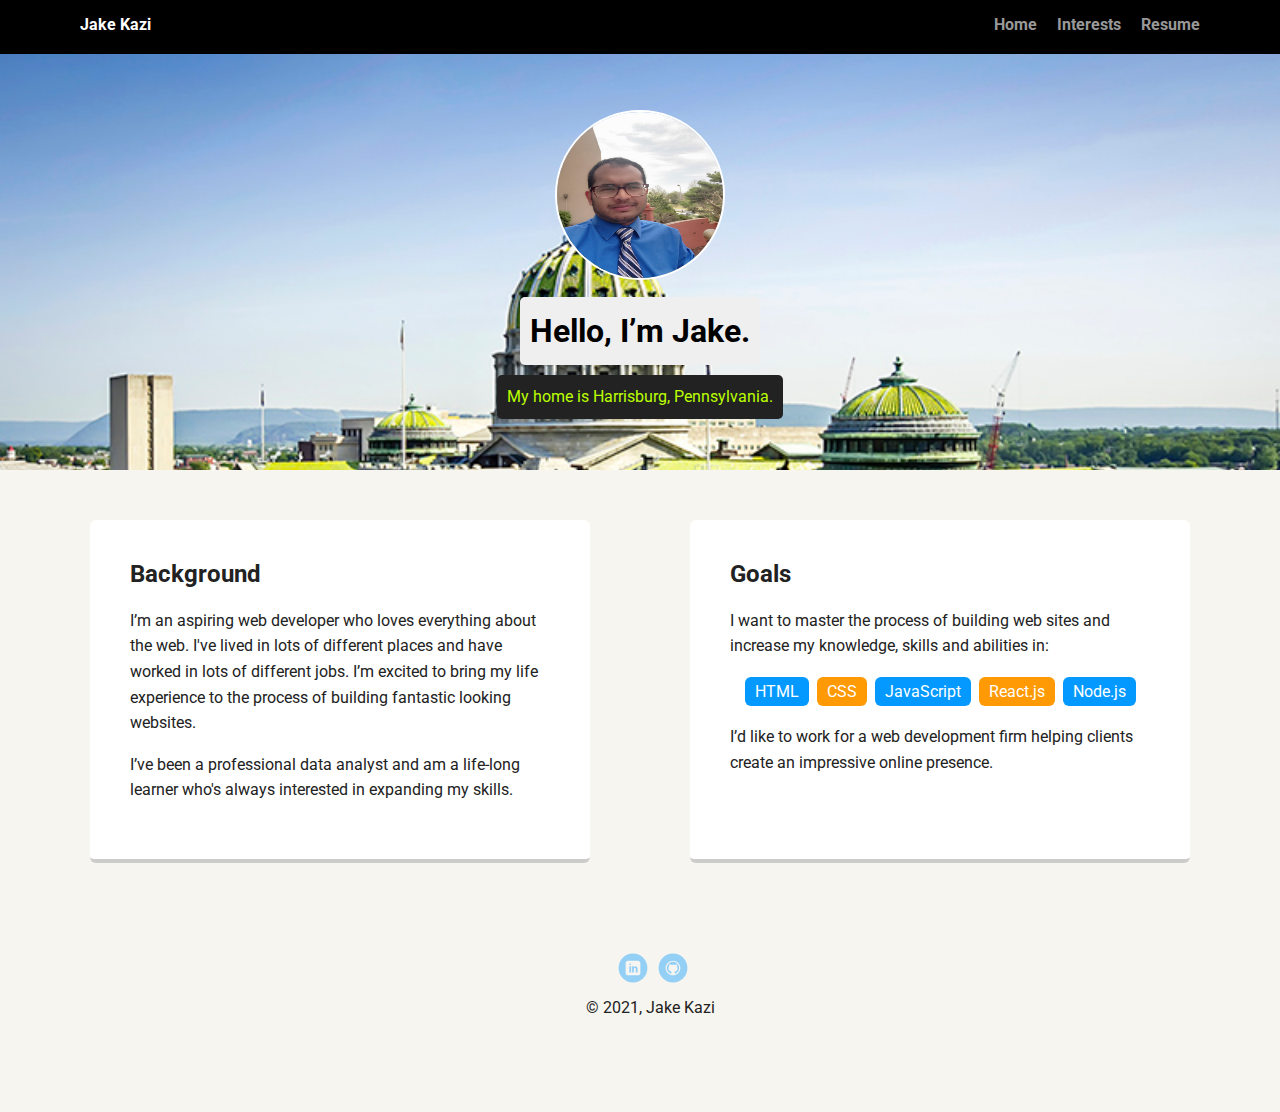
<file: index.html>
<!doctype html>
<html lang="en">

<head>
  <meta charset="utf-8">
  <title>Jake Kazi's Profile</title>
  <meta name="viewport" content="width=device-width, initial-scale=1.0">
  <link rel="stylesheet" href="styles.css">
  <link href="https://fonts.googleapis.com/css?family=Muli%7CRoboto:400,300,500,700,900" rel="stylesheet">
</head>

<body>

  <nav class="main-nav">
    <ul class="nav">
      <li class="name">Jake Kazi</li>
      <li><a href="index.html">Home</a></li>
      <li><a href="interests.html">Interests</a></li>
      <li><a href="https://docs.google.com/document/d/1toXAw3C1OScgGN-D8lEN5QTicpvXLnCRFZpk9UKUxjA/edit?usp=sharing" target="_blank">Resume</a></li>
    </ul>
  </nav>

  <header class="home">
    <img src="images/profile.jpg" alt="Jake Kazi's selfie" class="profile-image">
    <h1 class="tag name">Hello, I’m Jake.</h1>
    <p class="tag location">My home is Harrisburg, Pennsylvania.</p>
  </header>

  <main class="flex">
    <section class="card">
      <h2>Background</h2>
      <p>I’m an aspiring web developer who loves everything about the web. I've lived in lots of different places and
        have worked in lots of different jobs. I’m excited to bring my life experience to the process of building
        fantastic looking websites.</p>
      <p>I’ve been a professional data analyst and am a life-long learner who's always interested in expanding my
        skills.</p>
    </section>

    <section class="card">
      <h2>Goals</h2>
      <p>I want to master the process of building web sites and increase my knowledge, skills and abilities in:</p>
      <ul class="skills">
        <li>HTML</li>
        <li>CSS</li>
        <li>JavaScript</li>
        <li>React.js</li>
        <li>Node.js</li>
      </ul>
      <p>I’d like to work for a web development firm helping clients create an impressive online presence.</p>
    </section>

  </main>
  <footer>
    <ul>
      <li><a href="https://www.linkedin.com/in/jakekazi/" target="_blank" class="social linkedin">LinkedIn</a></li>
      <li><a href="https://github.com/jakekazi" target="_blank" class="social github">Github</a></li>
    </ul>
    <p class="copyright">&copy; 2021, Jake Kazi</p>
  </footer>
</body>

</html>
</file>
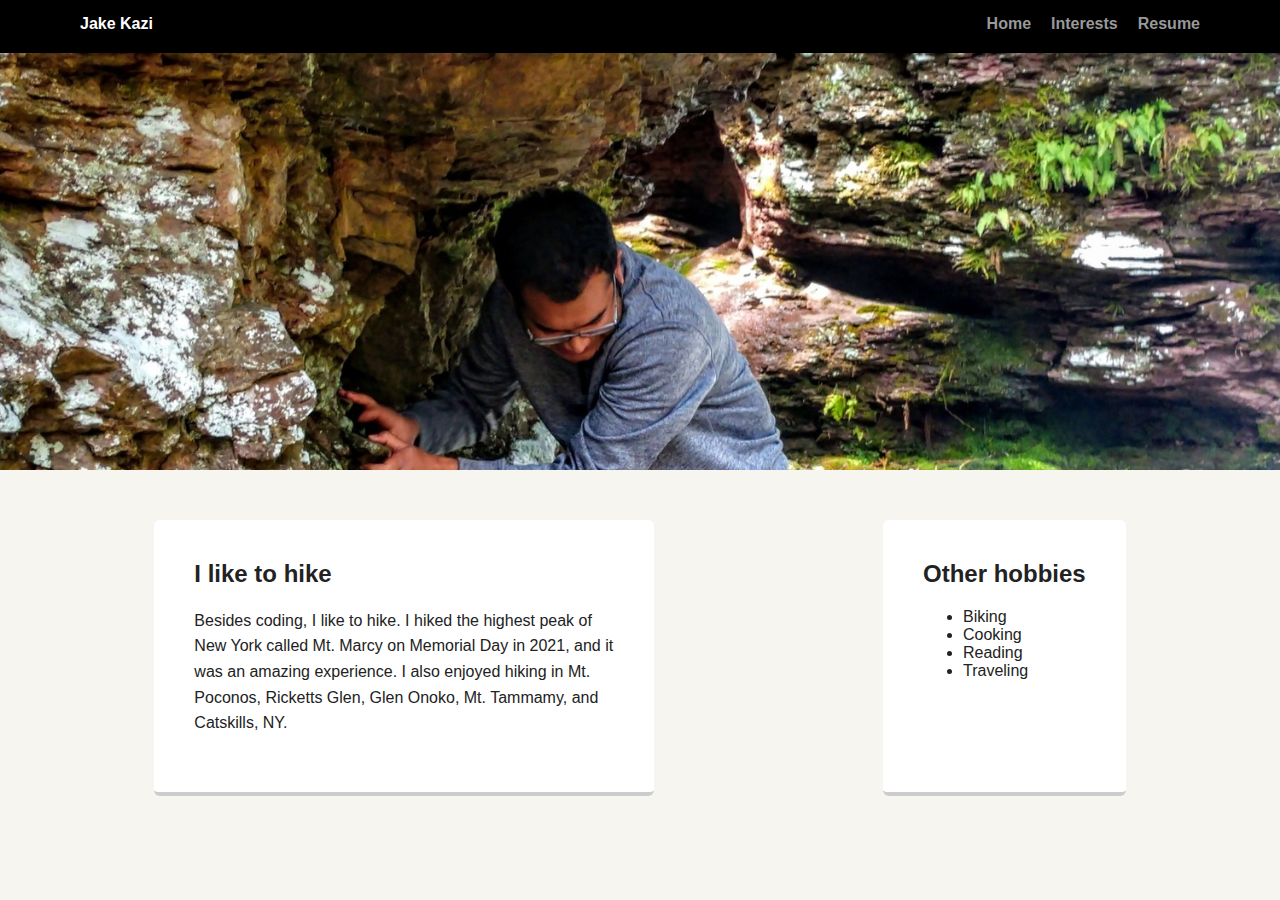
<file: interests.html>
<!DOCTYPE html>
<html lang="en">

<head>
    <meta charset="UTF-8">
    <meta name="viewport" content="width=device-width, initial-scale=1.0">
    <title>Jake Kazi's Interests</title>
    <link rel="stylesheet" href="styles.css">
</head>

<body>
    <nav class="main-nav">
        <ul class="nav">
            <li class="name">Jake Kazi</li>
            <li><a href="index.html">Home</a></li>
            <li><a href="interests.html">Interests</a></li>
            <li><a href="resume.html">Resume</a></li>
        </ul>
    </nav>
    <header class="interests-header">
    </header>

    <main class="flex">
        <section class="card">
            <h2>I like to hike</h2>
            <p>Besides coding, I like to hike. I hiked the highest peak of New York called Mt. Marcy on Memorial Day in
                2021, and it was
                an amazing experience. I also enjoyed hiking in Mt. Poconos, Ricketts Glen, Glen Onoko, Mt. Tammamy, and
                Catskills,
                NY.
            </p>
        </section>

        <section class="card">
            <h2>Other hobbies</h2>
            <ul class="hobbies">
                <li>Biking</li>
                <li>Cooking</li>
                <li>Reading</li>
                <li>Traveling</li>
            </ul>
        </section>

    </main>

</body>

</html>
</file>
<file: styles.css>
/* Global Layout Set-up */
* { 
  box-sizing: border-box;
}
  
body {
  margin: 0;
  padding: 0;
  text-align: center;
  font-family: 'Roboto', sans-serif;
  color: #222;
  background: #f7f5f0;
}
/* Link Styles */

a {
  text-decoration: none;
  color: #999;
}
a:hover {
  color: #6633ff;
}

/* Section Styles */

.main-nav {
  width: 100%;
  background: black;
  min-height: 30px;
  padding: 10px;
  position: fixed;
  text-align: center;
}
.nav {
  display: flex;
  justify-content: space-around;
  font-weight: 700;
  list-style-type: none;
  margin: 0 auto;
  padding: 0;
}

.nav .name {
    display: block;
    margin-right: auto;
    color: white;
}
.nav li {
  padding: 5px 10px 10px 10px;
}
.nav a {
  transition: all .5s;
}
.nav a:hover {
  color: white
}

.home {
  text-align: center;
  background: url('images/capitol.jpeg') no-repeat top center ;
  background-size: cover;
  overflow: hidden;
  padding-top: 60px;
}
header {
  line-height: 1.5;
}
header .profile-image {
  margin-top: 50px;
  width: 170px;
  height: 170px;
  border-radius: 50%;
  border: 2px solid white;
  transition: all .5s;
}
header .profile-image:hover {
  transform: scale(1.2) ;
}
.interests-header {
  text-align: center;
  background: url('images/hiking.jpeg') no-repeat top center ;
  background-size: cover;
  overflow: hidden;
  padding-top: 60px;
}
.tag {
  background-color: #efefef;
  color: black;
  padding: 10px;
  border-radius: 5px;
  display: table;
  margin: 10px auto;
} 
.location {
  background-color: #222;
  color: rgb(187, 255, 0);
}
.card {
  margin: 30px;
  padding: 20px 40px 40px;
  max-width: 500px;
  text-align: left;
  background: #fff;
  border-bottom: 4px solid #ccc;
  border-radius: 6px;
  transition: all .5s;
}
.card:hover {
  border-color: rgb(102, 255, 0);
}

ul.skills {
  padding: 0;
  text-align: center;
}

.skills li {
  border-radius: 6px;
  display: inline-block;
  background: #ff9904;
  color: white;
  padding: 5px 10px;
  margin: 2px;
}

.skills li:nth-child(odd) {
  background: #0399ff;
}

footer {
  width: 100%;
  min-height: 30px;
  padding: 20px 0 40px 20px;
}

footer .copyright {
  top: -8px;
  font-size: .75em;
}

footer ul {
  list-style-type: none;
  margin: 0;
  padding: 0;
}

footer ul li {
  display: inline-block;
}

a.social {
  display: inline-block;
  text-indent: -9999px;
  margin-left: 5px;
  width: 30px;
  height: 30px;
  background-size: 30px 30px;
  opacity: .4;
  transition: all .5s;
}
a.linkedin {
  background-image: url(images/linkedin.svg);
}
a.github {
  background-image: url(images/github.svg);
}
a.social:hover {
  opacity: 1;
}
.clearfix {
  clear: both;
}

/* Styles for larger screens */
@media screen and (min-width: 720px) {
  
  .flex {
      display: -ms-flexbox;      /* TWEENER - IE 10 */
      display: flex; 
      max-width: 1200px;
      -ms-flex-pack: distribute;
      justify-content: space-around;
      margin: 0 auto;
  }

  header {
    min-height: 470px;
  }

  .nav {
    max-width: 1200px;
    padding: 0 30px;
  }


  main {
    padding-top: 20px;
  }

  main p {
    line-height: 1.6em;
  }

  footer {
    font-size: 1.3em;
    max-width: 1200px;
    margin: 40px auto;
  }

}
</file>
